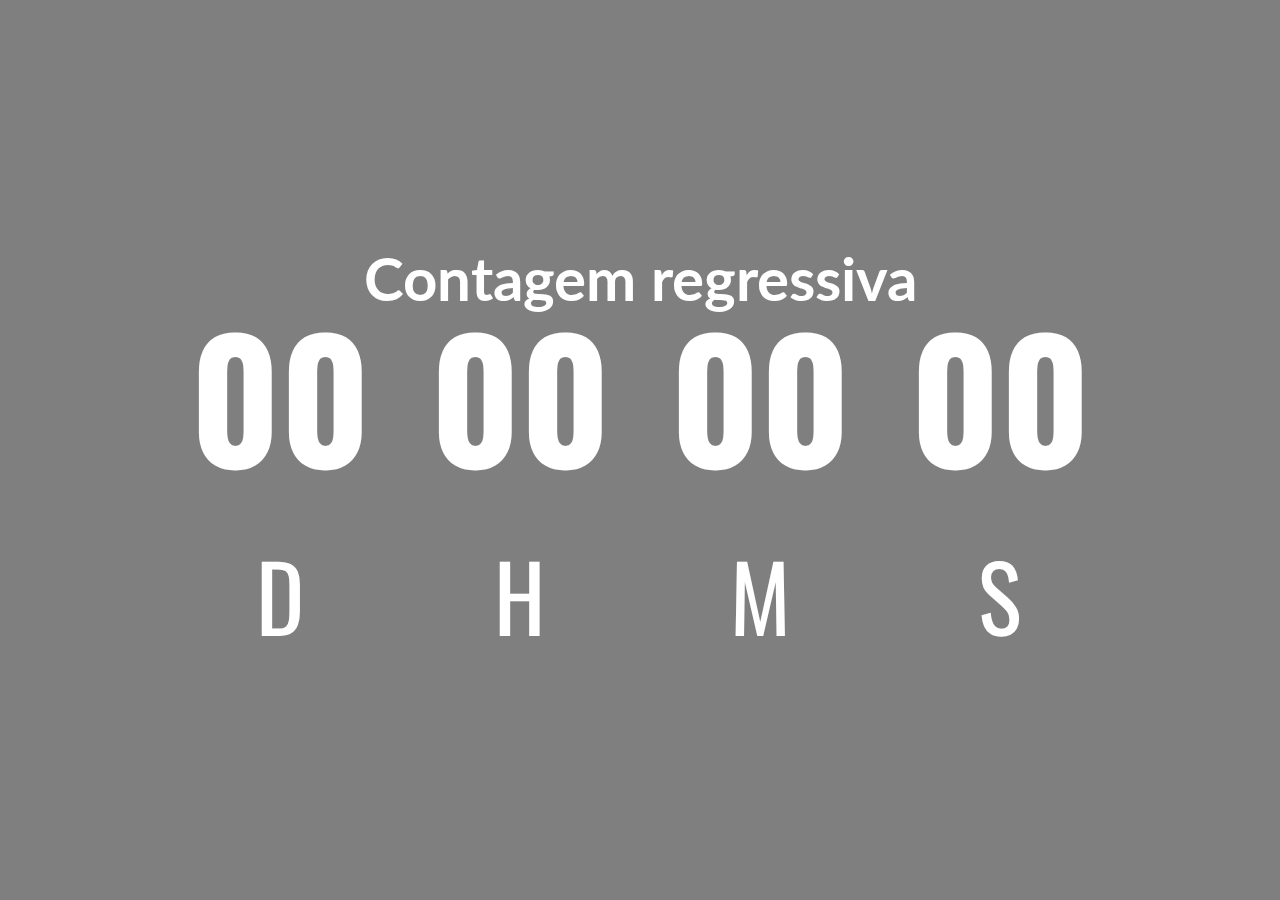
<file: index.html>
<!DOCTYPE html>
<html lang="pt-br">
  <head>
    <meta charset="UTF-8" />
    <meta name="viewport" content="width=device-width, initial-scale=1.0" />
    <link rel="stylesheet" href="main.css"/>
    <link rel="preconnect" href="https://fonts.gstatic.com">
    <link href="https://fonts.googleapis.com/css2?family=Oswald&display=swap" rel="stylesheet">
    <title></title>
  </head>
  <body>
  
    <div id="year" class="year"></div>

    <h1 id="h1">Contagem regressiva </h1>

    <div id="countdown" class="countdown">
      <div class="time">
        <h2 id="days">00</h2>
        <small>D</small>
      </div>
      <div class="time">
        <h2 id="hours">00</h2>
        <small>H</small>
      </div>
      <div class="time">
        <h2 id="minutes">00</h2>
        <small>M</small>
      </div>
      <div class="time">
        <h2 id="seconds">00</h2>
        <small>S</small>
      </div>
    </div>


    <script src="main.js"></script>
  </body>
</html>
</file>
<file: main.css>
@import url('https://fonts.googleapis.com/css?family=Lato&display=swap');

* {
  box-sizing: border-box;
}

body {
  background-image: url('https://images.unsplash.com/photo-1525815732237-469cdd9874ab?ixlib=rb-1.2.1&auto=format&fit=crop&w=1955&q=80');
  background-repeat: no-repeat;
  background-size: cover;
  background-position: center center;
  height: 100vh;
  color: #fff;
  font-family: 'Lato', sans-serif;
  display: flex;
  flex-direction: column;
  align-items: center;
  justify-content: center;
  text-align: center;
  margin: 0;
  overflow: hidden;
}

body::after {
  content: '';
  position: absolute;
  top: 0;
  left: 0;
  width: 100%;
  height: 100%;
  background-color: rgba(0, 0, 0, 0.5);
}

body * {
  z-index: 1;
}

h1 {
  font-size: 60px;
  margin: -80px 0 40px;
}

.year {
  font-size: 200px;
  z-index: -1;
  opacity: 0.2;
  position: absolute;
  bottom: 20px;
  left: 50%;
  transform: translateX(-50%);
}

.countdown {
  display: flex;
  transform: scale(2);
}

.time {
  display: flex;
  flex-direction: column;
  align-items: center;
  justify-content: center;
  margin: 15px;
}

.time h2 {
  margin: 0 0 5px;
}

@media (max-width: 500px) {
  h1 {
    font-size: 45px;
  }

  .time {
    margin: 5px;
  }

  .time h2 {
    font-size: 12px;
    margin: 0;
  }

  .time small {
    font-size: 10px;
  }
}

.time{
  font-size: 55px;
  font-family: 'Oswald', sans-serif;

}
</file>
